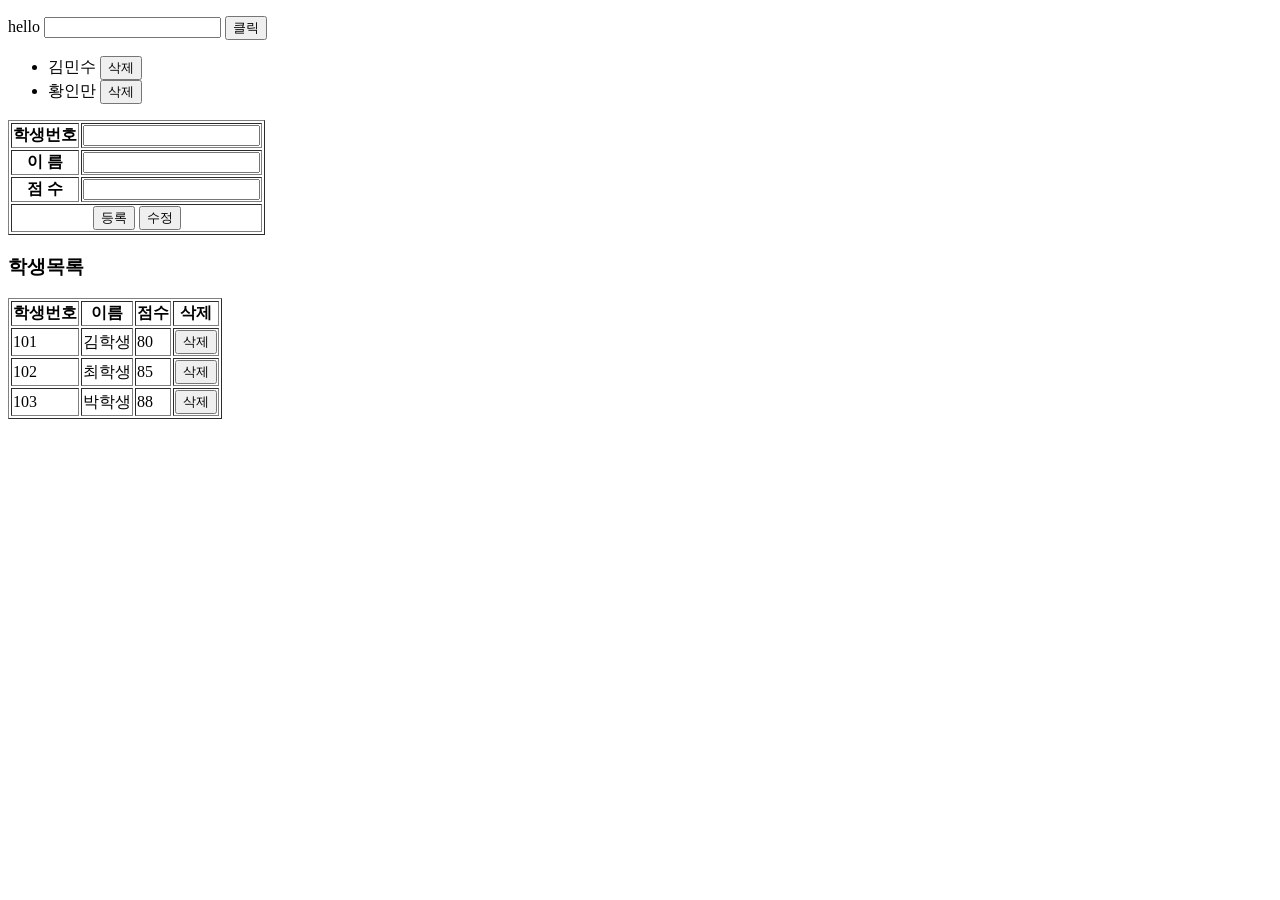
<file: boardweb/src/main/webapp/javascript/index.html>
<!DOCTYPE html>
<html>
<head>
<meta charset="UTF-8">
<title>0228</title>
</head>
<body>
  <p>hello
  <input type="text" id="name">
  <button class="btn">클릭</button>
  
  <ul id="list">
  	<li>김민수 <button>삭제</button></li>
  	<li>황인만 <button>삭제</button></li>
  </ul>
  
  <!-- 학생정보 입력 -->
  <table border="1">
    <tr>
      <th>학생번호</th>
      <td><input type="number" id="sno"></td>
    </tr>
    <tr>
      <th>이 름</th>
      <td><input type="text" id="sname"></td>
    </tr>
    <tr>
      <th>점 수</th>
      <td><input type="number" id="score"></td>
    </tr>
    <tr>
      <td colspan="2" align="center">
        <button id="addBtn">등록</button>
        <button id="editBtn">수정</button>
      </td> 
    </tr>
  </table>
  
  <h3>학생목록</h3>
  <table border="1">
    <thead>
      <tr>
        <th>학생번호</th>
        <th>이름</th>        
        <th>점수</th>
        <th>삭제</th>        
      </tr>
    </thead>
    <tbody id="studList">

    </tbody>
  </table>
  
  <script>
    let str = "hello";
    str = 10;
    str = {
    		name: "홍길동",
    		age: 20,
    		showInfo: function () {
    			return '이름은 ' + this.name + ', 나이는 ' + this.age;
    		}
        }
    // 속성
    for(let prop in str) {
    	console.log(prop, str[prop]);    	
    }
    
    str = ["홍길동", "김민수", 20];
    // 배열
    for(let val of str) {
    	console.log(val);    	
    }
    
    str = [
    	{sno: 101, sname: "김학생", score: 80},
    	{sno: 102, sname: "최학생", score: 85},
    	{sno: 103, sname: "박학생", score: 88}
    ]
    console.log(str[0].sno); // 이런 방법보다는
    console.log(str[0]['score']); // 이렇게 많이 사용
    console.log("-----");
    for (let student of str) {
    	//let prop = 'score';
    	//console.log(student.sno, student['sname'], student[prop]);
    	for (let prop in student) {
    		console.log(`${prop}: ${student[prop]}`);
    	}
    }
    
//    for (let student of str) {
//    	let trTag = document.createElement('tr');
//    	for (let prop in student) {
//    		let tdTag = document.createElement('td');
//    		tdTag.innerText = student[prop];
//    		console.log(`${prop}: ${student[prop]}`);
//    		trTag.append(tdTag);
//    	}
//    	document.querySelector('#studList').append(trTag);
//    }
    
    console.log(str[2], typeof str[2], typeof str);
  </script>
  <script src="script.js"></script>
</body>
</html>
</file>
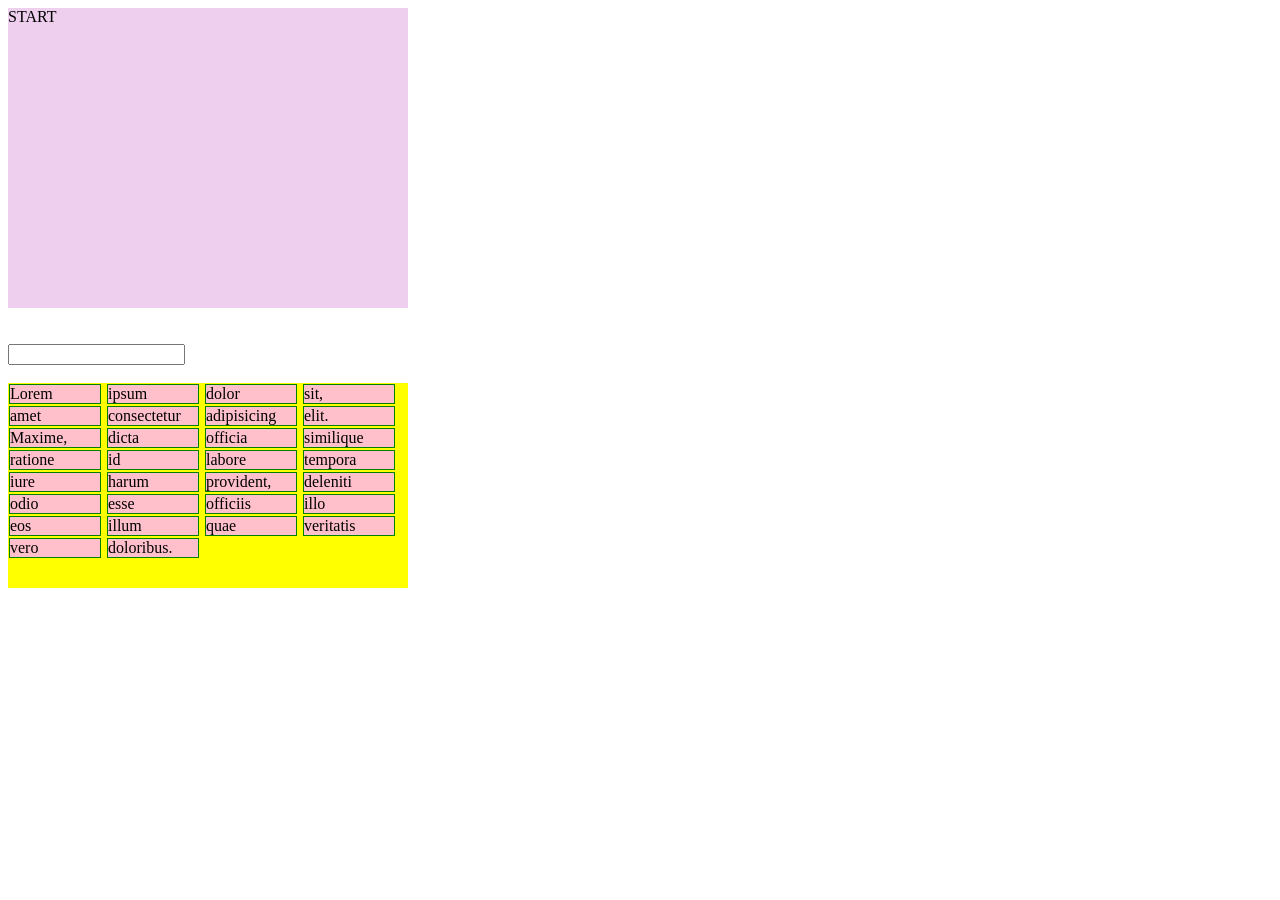
<file: boardweb/src/main/webapp/javascript/20240307.html>
<!DOCTYPE html>
<html lang="en">

<head>
  <meta charset="UTF-8">
  <meta name="viewport" content="width=device-width, initial-scale=1.0">
  <title>Document</title>
  <style>
    #show {
      background: yellow;
      width: 400px;
      height: 205px;
    }

    #show span {
      display: inline-block;
      width: 90px;
      border: 1px solid green;
      background: pink;
      margin: 1px;
    }

    #box {
      background: rgba(221, 160, 221, 0.5);
      width: 400px;
      height: 300px;
      z-index: 10;
    }
  </style>
</head>

<body>
  <div id="box">START</div>
  <div id="showBox">
    <br><br>
    <input type="text" id="keyword">
    <br><br>
    <div id="show">
      <span>Lorem</span>
      <span>ipsum</span>
      <span>dolor</span>
      <span>sit,</span>
      <span>amet</span>
      <span>consectetur</span>
      <span>adipisicing</span>
      <span>elit.</span>
      <span>Maxime,</span>
      <span>dicta</span>
      <span>officia</span>
      <span>similique</span>
      <span>ratione</span>
      <span>id</span>
      <span>labore</span>
      <span>tempora</span>
      <span>iure</span>
      <span>harum</span>
      <span>provident,</span>
      <span>deleniti</span>
      <span>odio</span>
      <span>esse</span>
      <span>officiis</span>
      <span>illo</span>
      <span>eos</span>
      <span>illum</span>
      <span>quae</span>
      <span>veritatis</span>
      <span>vero</span>
      <span>doloribus.</span>
    </div>
  </div>
  <p></p>

  <script>


    // document.querySelector('#timer').addEventListener('click', timer);
    // function timer(){
    //   document.querySelector('#box').setAttribute('style','display:block');
    //   let timing = 5;
    //   let count = setInterval(function() {
    //     let now = new Date();
    //     document.querySelector('#timer').innerText = timing + now.format();
    //     timing--;
    //     if(clearCnt == 0 && timing >= 0) {
    //       alert('성공');
    //       document.querySelector('#keyword').setAttribute('disabled', true);
    //       clearInterval(count);
    //     }
    //     if(timing < 0) {
    //       alert('실패');
    //       document.querySelector('#keyword').setAttribute('disabled', true);
    //       clearInterval(count);
    //     }
    //   }, 1000);
    // }
    // clearCnt = 1;
    // document.getElementById('keyword').addEventListener('change', function(e) {
    //   let kw = document.getElementById('keyword').value;
    //   let showList = document.querySelectorAll('#show span');
    //   showList.forEach(span => {
    //     if(span.innerText == kw){
    //       console.log(span.innerText);
    //       span.setAttribute('style','visibility:hidden');
    //     }
    //   });
    //   document.getElementById('keyword').value = '';
    // });
    
    // const obj = {
    // 		name: "hong",
    // 		age: 20,
    // 		showInfo: function() {
    // 			return `${this.name}, ${this.age}`;
    // 		},
    //     showAge() {
    //       return `${this.age}`
    //     }
    // }
    
    // obj.bloodType = 'O';
    
    // // Data라는 내장객체에 메소드 추가.
    // // prototype : 공간효율위함.
    // Date.prototype.format = function() {
    // 	let yyyy = this.getFullYear();
    //   let mm = this.getMonth();
    //   let dd = this.getDate();

    //   return `${yyyy} ${mm} ${dd}`;
    // }
    // Number.prototype.format = function() {

    // }
    

  </script>
</body>

</html>
</file>
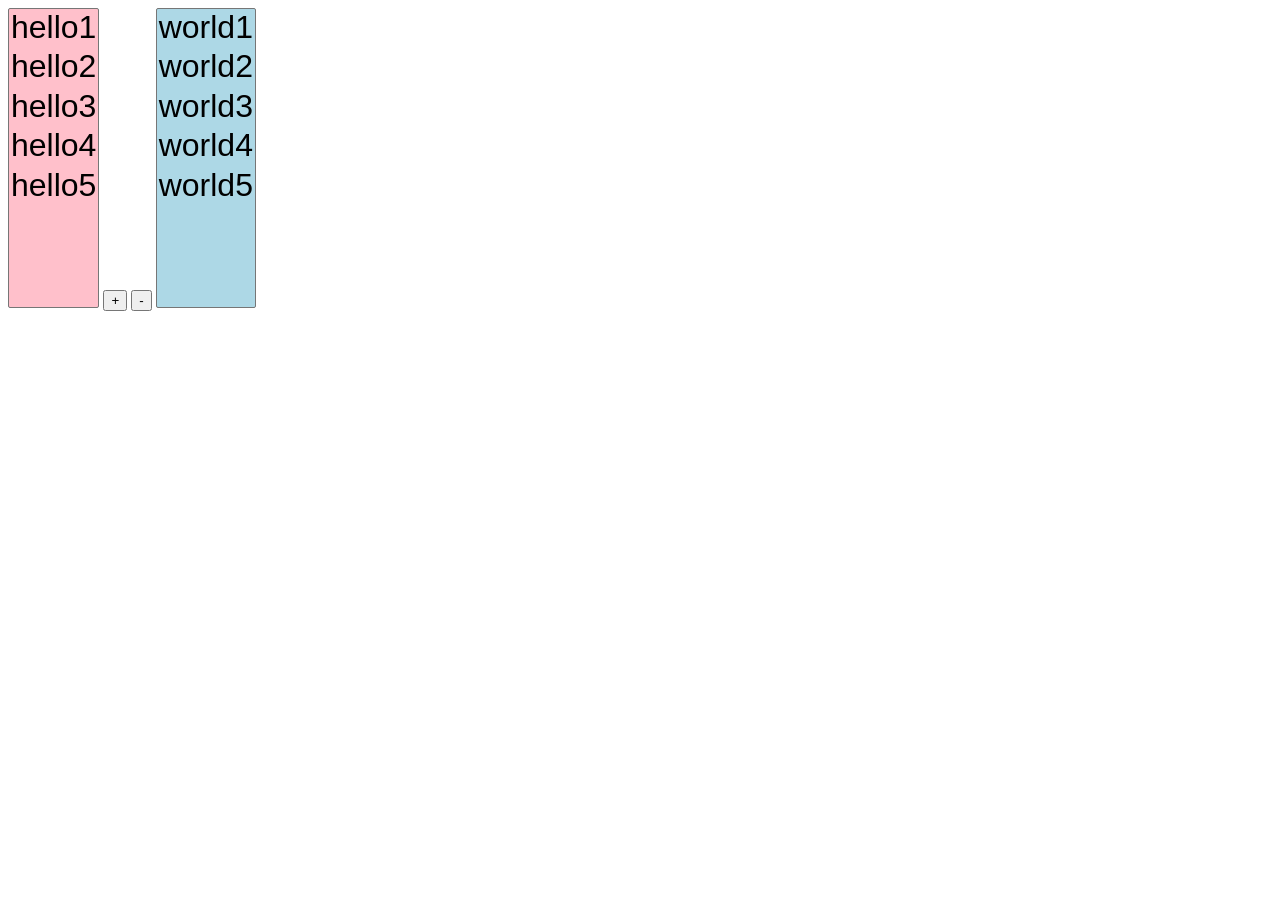
<file: boardweb/src/main/webapp/javascript/202403072.html>
<!DOCTYPE html>
<html lang="en">

<head>
  <meta charset="UTF-8">
  <meta name="viewport" content="width=device-width, initial-scale=1.0">
  <script src="https://ajax.googleapis.com/ajax/libs/jquery/3.7.1/jquery.min.js"></script>
  <title>Document</title>
  <style>
    
    option {
      font-size: 2rem;
    }

    .left {
      background: pink;
    }

    .right {
      background: lightblue;
    }
  </style>
</head>

<body>

  <select class="left" multiple style="height:300px">
    <option value="">hello1</option>
    <option value="">hello2</option>
    <option value="">hello3</option>
    <option value="">hello4</option>
    <option value="">hello5</option>
  </select>

  <button>+</button>
  <button>-</button>

  <select class="right" multiple style="height:300px">
    <option value="">world1</option>
    <option value="">world2</option>
    <option value="">world3</option>
    <option value="">world4</option>
    <option value="">world5</option>
  </select>

  <script>
    // $('button').eq(1).on('click', function(e) {
    //   $('.right').append($('.left option:selected'));
    // })
    $('button').eq(0).on('click', function(e) {
      $('.left').append($('.right option:selected'));
    })

    document.querySelector('button:nth-of-type(2)').addEventListener('click', function(e){
      document.querySelectorAll('.left option').forEach(opt => {
        if(opt.selected == true){
          document.querySelector('.right').append(opt);
        }
      })
    })

  </script>

</body>

</html>
</file>
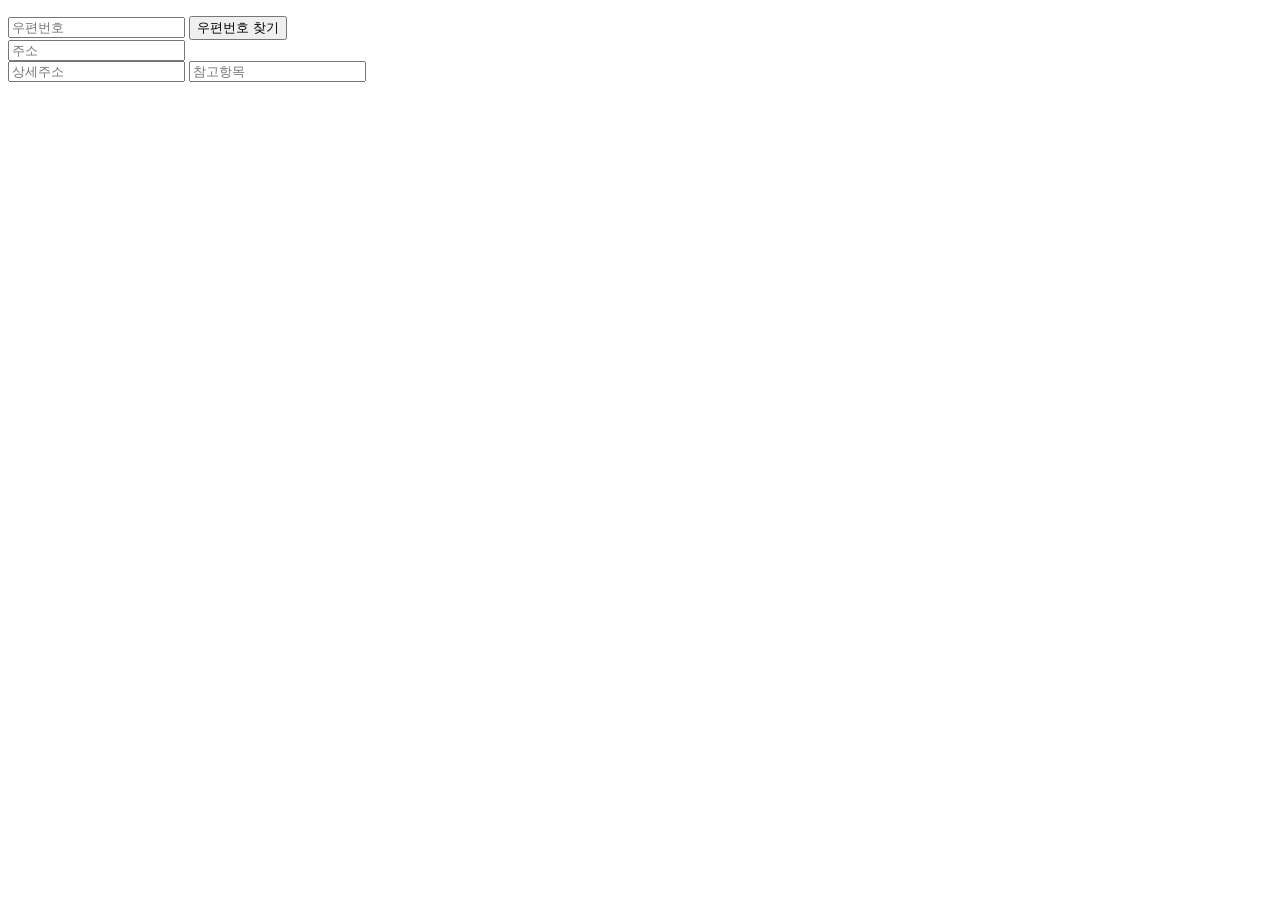
<file: boardweb/src/main/webapp/javascript/ajax.html>
<!DOCTYPE html>
<html>
<head>
<meta charset="UTF-8">
<title>테스트</title>
</head>
<body>

	<ul id="show"></ul>
	
	<input type="text" id="sample6_postcode" placeholder="우편번호">
	<input type="button" onclick="sample6_execDaumPostcode()"
		value="우편번호 찾기">
	<br>
	<input type="text" id="sample6_address" placeholder="주소">
	<br>
	<input type="text" id="sample6_detailAddress" placeholder="상세주소">
	<input type="text" id="sample6_extraAddress" placeholder="참고항목">

	<script>
		// var listFunc; => undefined.(이런식으로 호이스팅) (왜? 스크립트언어라 최대한 에러없이하기위해)

		console.log('javascript/ajax.html');

		/*  
		setTimeout(function() {
			//console.log('hello-1')
			setTimeout(function() {
		    	//console.log('hell0-2')
		    	setTimeout(function() {
		        	//console.log('hello-3')
		        }, 1000);
		    }, 3000);
		}, 1000);
		 */

		/*  
		fetch('../replyList.do?bno=' + 212 + '&page=' + 2)
		.then(function(resolve) {
			console.log('resolve=>', resolve);
			console.log();
			return resolve.json(); // json() => 문자열 -> 객체. (그래서 또 then 가능)
		})
		.then(function(result) {
			console.log('result=>', result);
			console.log();
		})
		.catch(function(err) { // 만약 위의 함수에서 에러가 나면, catch함수에서.
			console.log('err=>', err);
			console.log();
		})
		 */

		/*  
		fetch('../replyList.do?bno=' + 212 + '&page=' + 3)
		.then(resolve => resolve.json()) // JSON객체배열.
		.then(function(result) {
			console.log('result=>', result); // []
			result.forEach(reply => {
				let li = document.createElement('li');
				li.innerText = reply.reply;
				document.querySelector('#show').append(li);
			})
		})
		.catch(function(err) { // 만약 위의 함수에서 에러가 나면, catch함수에서.
			console.log('err=>', err);
			console.log();
		})
		 */

		/*  
		const listFunc = function(result){
			console.log('result=>', result);
			result.forEach(reply => {
				let li = document.createElement('li');
				li.innerText = reply.reply;
				document.querySelector('#show').append(li);
			})
		}
		
		fetch('../replyList.do?bno=' + 212 + '&page=' + 3)
		.then(resolve => resolve.json())
		.then(listFunc) // 이렇게 함수로.
		.catch(function(err) { 
			console.log('err=>', err);
			console.log();
		})
		 */

		/*  
		// 등록.
		fetch('../addReply.do', {
			method: 'POST',
			headers: {
				'Content-type': 'application/x-www-form-urlencoded'
			},
			body: 'bno=' + 217 + '&reply=' + '한글로 댓글테스트' + '&replyer=' + 'tester'
		})
		.then(resolve => resolve.json())
		.then(result => {
			if(result.retCode == 'OK'){
				alert('성공')
			} else {
				alert('실패')
			}
		})
		.catch(err => console.log(err));
		 */

		/*  
		// const/let 로 선언하면 호이스팅 안됨.
		var listFunc = function(result){
			console.log('result=>', result);
			result.forEach(reply => {
				let li = document.createElement('li');
				li.innerText = reply.reply;
				document.querySelector('#show').append(li);
			})
		}
		 */

		// 목록출력. async/await 
		// await => fetch()가 처리되기 전까지는 다음코드 진행 안함! 그런데! async 함수 안에서만 가능하다!!
		// await is only valid in async functions and the top level bodies of modules
		/*
		await fetch('../replyList.do?bno=' + 212 + '&page=' + 3) // promise객체여야 then메소드 가능.
		.then(resolve => resolve.json()) // promise객체
		.then(listFunc) // 이렇게 함수로.
		.catch(function(err) { 
		console.log('err=>', err);
		console.log();
		})
		 **/

		// 또는 변수가 아닌 함수를 선언 -> 호이스팅 가능.
		// (function listFunc(result) 와 let listFunc 안됨! 같은 이름이라서)
		/*
		function listFunc(result){
			console.log('result=>', result);
			result.forEach(reply => {
				let li = document.createElement('li');
				li.innerText = reply.reply;
				document.querySelector('#show').append(li);
			})	
		}
		 **/

		// 등록 후 목록출력.
		/* asyncFunc();
		
		async function asyncFunc() {
			try {
		    	let prom1 = await fetch('../addReply.do', {
		        	method: 'POST',
		        	headers: {
		        		'Content-type': 'application/x-www-form-urlencoded'
		        	},
		        	body: 'bno=' + 217 + '&reply=' + '한글로 댓글테스트2' + '&replyer=' + 'tester'
		        });
		    	let json1 = await prom1.json();
		    	if (json1.retCode == 'OK') {
		    		alert('성공');
		    		let prom2 = await fetch('../replyList.do?bno=' + 217 + '&page=' + 5);
		    		let json2 = await prom2.json();
		    		listFunc(json2);
		    	} else {
		    		alert('실패')
		    	}
		    } catch (err) {
		    	console.log(err);
		    }
		} */

		// async/await 정리
		/* async function list() {
		    let resolve = await fetch('../replyList.do?bno=' + 212 + '&page=' + 4); //promise객체.
		    let result = await resolve.json(); //promise객체. resolve.json()처리할때까지 다음코드 기다리기.
		    listFunc(result);
		}
		
		function listFunc(result) {
			console.log('result=>', result);
			result.forEach(reply => {
				let li = document.createElement('li');
				li.innerText = reply.reply;
				document.querySelector('#show').append(li);
			})	
		} */
	</script>
	<script
		src="//t1.daumcdn.net/mapjsapi/bundle/postcode/prod/postcode.v2.js"></script>
	<script>
		document.getElementById('sample6_postcode').addEventListener('click', sample6_execDaumPostcode);
		function sample6_execDaumPostcode() {
			new daum.Postcode(
					{
						oncomplete : function(data) {
							// 팝업에서 검색결과 항목을 클릭했을때 실행할 코드를 작성하는 부분.

							// 각 주소의 노출 규칙에 따라 주소를 조합한다.
							// 내려오는 변수가 값이 없는 경우엔 공백('')값을 가지므로, 이를 참고하여 분기 한다.
							var addr = ''; // 주소 변수
							var extraAddr = ''; // 참고항목 변수

							//사용자가 선택한 주소 타입에 따라 해당 주소 값을 가져온다.
							if (data.userSelectedType === 'R') { // 사용자가 도로명 주소를 선택했을 경우
								addr = data.roadAddress;
							} else { // 사용자가 지번 주소를 선택했을 경우(J)
								addr = data.jibunAddress;
							}

							// 사용자가 선택한 주소가 도로명 타입일때 참고항목을 조합한다.
							if (data.userSelectedType === 'R') {
								// 법정동명이 있을 경우 추가한다. (법정리는 제외)
								// 법정동의 경우 마지막 문자가 "동/로/가"로 끝난다.
								if (data.bname !== ''
										&& /[동|로|가]$/g.test(data.bname)) {
									extraAddr += data.bname;
								}
								// 건물명이 있고, 공동주택일 경우 추가한다.
								if (data.buildingName !== ''
										&& data.apartment === 'Y') {
									extraAddr += (extraAddr !== '' ? ', '
											+ data.buildingName
											: data.buildingName);
								}
								// 표시할 참고항목이 있을 경우, 괄호까지 추가한 최종 문자열을 만든다.
								if (extraAddr !== '') {
									extraAddr = ' (' + extraAddr + ')';
								}
								// 조합된 참고항목을 해당 필드에 넣는다.
								document.getElementById("sample6_extraAddress").value = extraAddr;

							} else {
								document.getElementById("sample6_extraAddress").value = '';
							}

							// 우편번호와 주소 정보를 해당 필드에 넣는다.
							document.getElementById('sample6_postcode').value = data.zonecode;
							document.getElementById("sample6_address").value = addr;
							// 커서를 상세주소 필드로 이동한다.
							document.getElementById("sample6_detailAddress")
									.focus();
						}
					}).open();
		}
	</script>

</body>
</html>
</file>
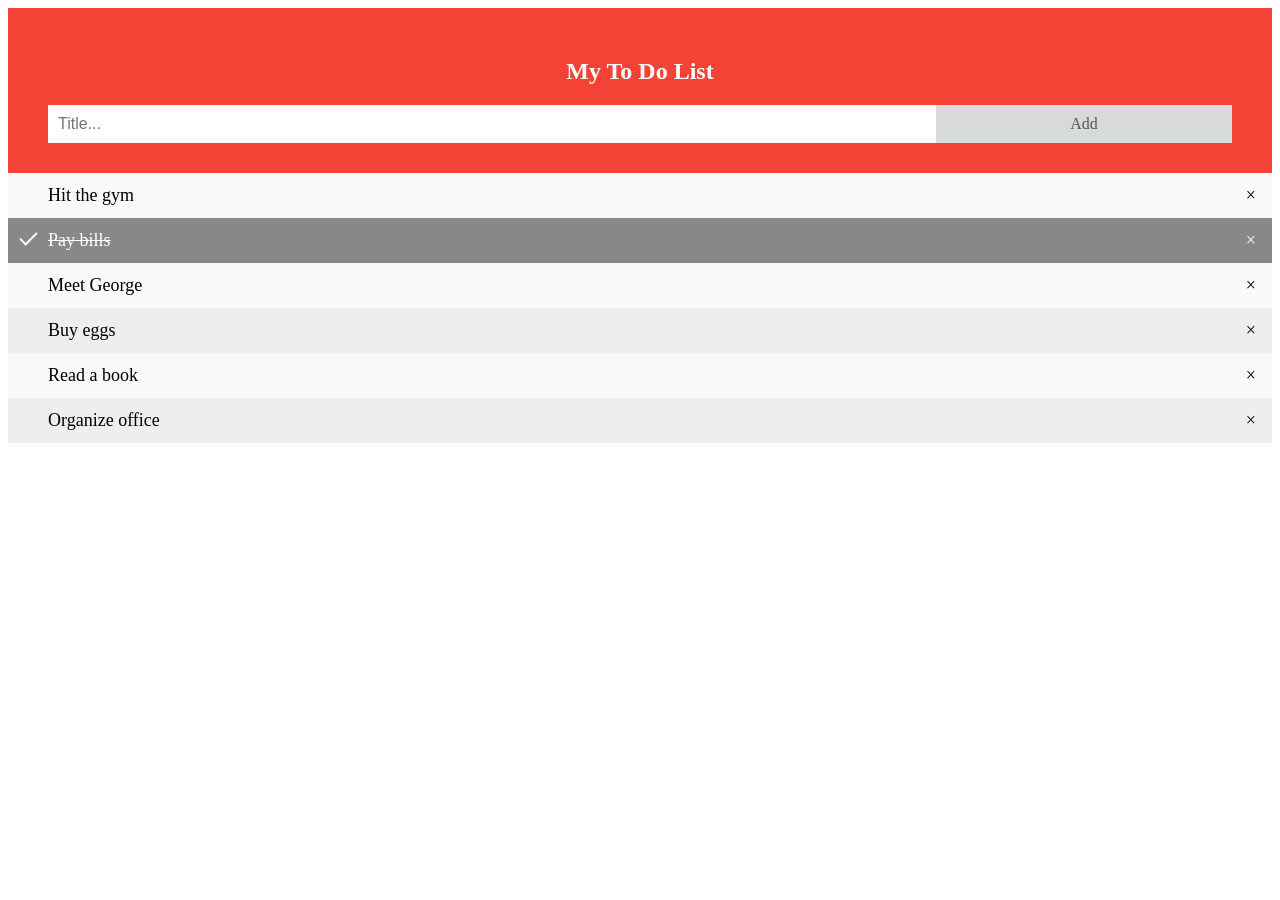
<file: boardweb/src/main/webapp/jquery/todolist.html>
<!DOCTYPE html>
<html>
<head>
<meta charset="UTF-8">
<script
	src="https://ajax.googleapis.com/ajax/libs/jquery/3.7.1/jquery.min.js"></script>
<title>Insert title here</title>

<style>
/* Include the padding and border in an element's total width and height */
* {
	box-sizing: border-box;
}

/* Remove margins and padding from the list */
ul {
	margin: 0;
	padding: 0;
}

/* Style the list items */
ul li {
	cursor: pointer;
	position: relative;
	padding: 12px 8px 12px 40px;
	background: #eee;
	font-size: 18px;
	transition: 0.2s;
	/* make the list items unselectable */
	-webkit-user-select: none;
	-moz-user-select: none;
	-ms-user-select: none;
	user-select: none;
}

/* Set all odd list items to a different color (zebra-stripes) */
ul li:nth-child(odd) {
	background: #f9f9f9;
}

/* Darker background-color on hover */
ul li:hover {
	background: #ddd;
}

/* When clicked on, add a background color and strike out text */
ul li.checked {
	background: #888;
	color: #fff;
	text-decoration: line-through;
}

/* Add a "checked" mark when clicked on */
ul li.checked::before {
	content: '';
	position: absolute;
	border-color: #fff;
	border-style: solid;
	border-width: 0 2px 2px 0;
	top: 10px;
	left: 16px;
	transform: rotate(45deg);
	height: 15px;
	width: 7px;
}

/* Style the close button */
.close {
	position: absolute;
	right: 0;
	top: 0;
	padding: 12px 16px 12px 16px;
}

.close:hover {
	background-color: #f44336;
	color: white;
}

/* Style the header */
.header {
	background-color: #f44336;
	padding: 30px 40px;
	color: white;
	text-align: center;
}

/* Clear floats after the header */
.header:after {
	content: "";
	display: table;
	clear: both;
}

/* Style the input */
input {
	margin: 0;
	border: none;
	border-radius: 0;
	width: 75%;
	padding: 10px;
	float: left;
	font-size: 16px;
}

/* Style the "Add" button */
.addBtn {
	padding: 10px;
	width: 25%;
	background: #d9d9d9;
	color: #555;
	float: left;
	text-align: center;
	font-size: 16px;
	cursor: pointer;
	transition: 0.3s;
	border-radius: 0;
}

.addBtn:hover {
	background-color: #bbb;
}
</style>

</head>

<body>
	<div id="myDIV" class="header">
		<h2>My To Do List</h2>
		<input type="text" id="myInput" placeholder="Title..."> <span
			onclick="newElement()" class="addBtn">Add</span>
	</div>

	<ul id="myUL">
		<li>Hit the gym</li>
		<li class="checked">Pay bills</li>
		<li>Meet George</li>
		<li>Buy eggs</li>
		<li>Read a book</li>
		<li>Organize office</li>
	</ul>

	<script>
		$('li').append($('<span />').addClass('close').text('\u00D7'));

		/* 이벤트위임 장점: 위임 안하면 새롭게 생성한 노드에서 다시 이벤트를 걸어야 한다.(함수이름 or 이벤트코드다시)*/
		/* 이미 있는 존재에 이벤트를 걸면 새롭게 생성된 자식노드에도 적용이 된다. */
		/* function(e)의 this는 sapn, (e)=>의 this는 윈도우! */
		$('#myUL').on('click', '.close', function(e) {
			$(this).parentsUntil('ul').hide();
			console.log(this);
			e.stopPropagation();
		});

		$('#myUL').on('click', 'li', (e) => {
			let test = $(e.target).toggleClass('checked');
			console.log(e.target);
		});

		function newElement() {
			let inputValue = $('#myInput').val();
			if (!inputValue) {
				alert('내용을 입력하세요.');
				return;
			} else {
				$('#myUL').append($('<li />').text(inputValue).append(
						$('<span />').addClass('close').text('\u00D7')
						));
				$('#myInput').val('');
			}
		}

		// // Create a "close" button and append it to each list item
		// var myNodelist = document.getElementsByTagName("LI");
		// var i;
		// for (i = 0; i < myNodelist.length; i++) {
		// 	var span = document.createElement("SPAN");
		// 	var txt = document.createTextNode("\u00D7");
		// 	span.className = "close";
		// 	span.appendChild(txt);
		// 	myNodelist[i].appendChild(span);
		// }

		// // Click on a close button to hide the current list item
		// var close = document.getElementsByClassName("close");
		// var i;
		// for (i = 0; i < close.length; i++) {
		// 	close[i].onclick = function() {
		// 		var div = this.parentElement;
		// 		div.style.display = "none";
		// 	}
		// }

		// // Add a "checked" symbol when clicking on a list item
		// var list = document.querySelector('ul');
		// list.addEventListener('click', function(ev) {
		// 	if (ev.target.tagName === 'LI') {
		// 		ev.target.classList.toggle('checked');
		// 	}
		// }, false);

		// // Create a new list item when clicking on the "Add" button
		// function newElement() {
		// 	var li = document.createElement("li");
		// 	var inputValue = document.getElementById("myInput").value;
		// 	var t = document.createTextNode(inputValue);
		// 	li.appendChild(t);
		// 	if (inputValue === '') {
		// 		alert("You must write something!");
		// 	} else {
		// 		document.getElementById("myUL").appendChild(li);
		// 	}
		// 	document.getElementById("myInput").value = "";

		// 	var span = document.createElement("SPAN");
		// 	var txt = document.createTextNode("\u00D7");
		// 	span.className = "close";
		// 	span.appendChild(txt);
		// 	li.appendChild(span);

		// 	for (i = 0; i < close.length; i++) {
		// 		close[i].onclick = function() {
		// 			var div = this.parentElement;
		// 			div.style.display = "none";
		// 		}
		// 	}
		// }
	</script>

</body>
</html>
</file>
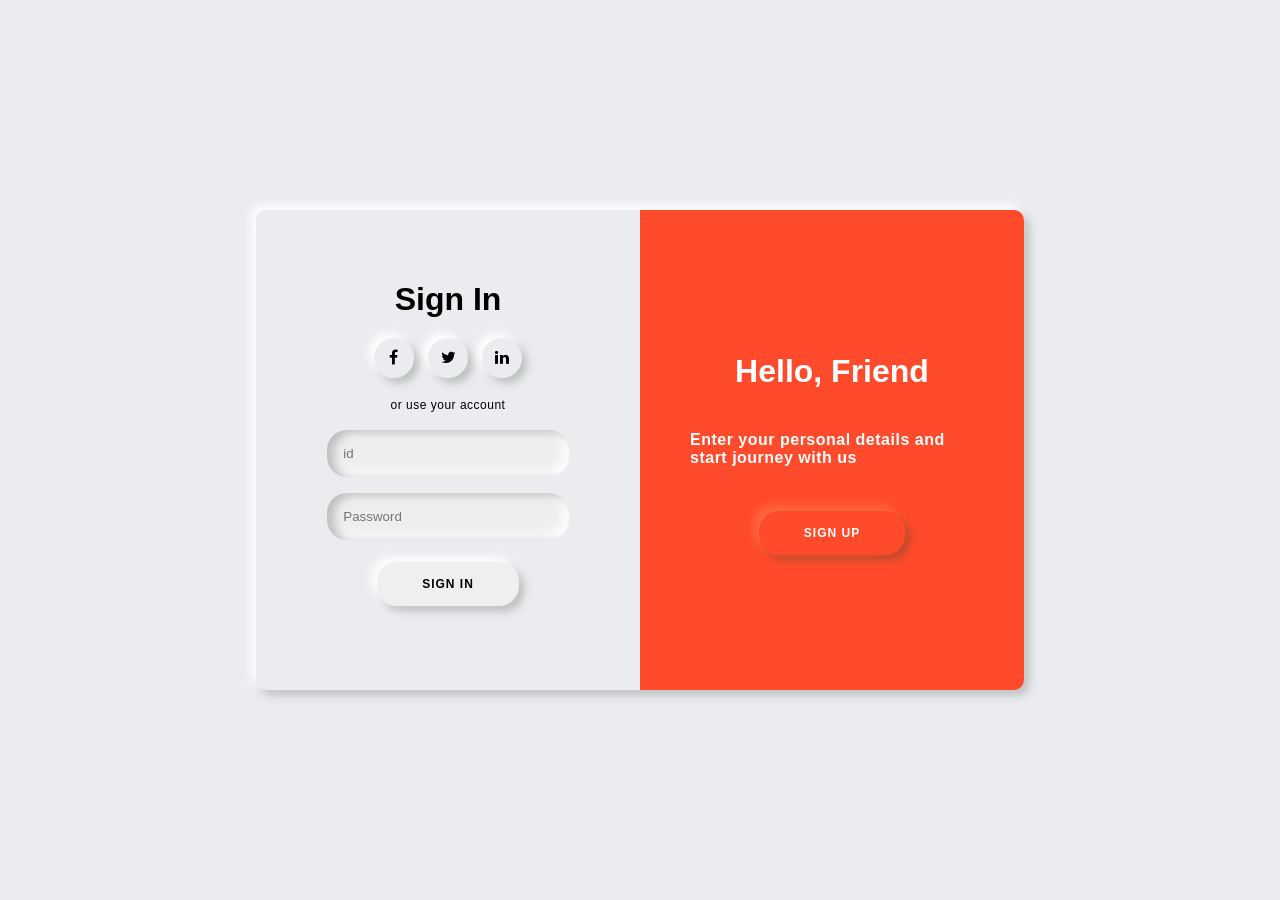
<file: boardweb/src/main/webapp/mypage/mypage.html>
<!DOCTYPE html>
<html>
<head>
<meta charset="UTF-8">
<title>my-page</title>
<link href="style.css" rel="stylesheet" />
</head>
<body>
	<div class="wrapper">
		<div class="container">
			<div class="sign-up-container">
				<form>
					<h1>Create Account</h1>
					<div class="social-links">
						<div>
							<a href="#"><i class="fa fa-facebook" aria-hidden="true"></i></a>
						</div>
						<div>
							<a href="#"><i class="fa fa-twitter" aria-hidden="true"></i></a>
						</div>
						<div>
							<a href="#"><i class="fa fa-linkedin" aria-hidden="true"></i></a>
						</div>
					</div>
					<span>or use your email for registration</span>
					<input type="text" placeholder="Name">
					<input type="email" placeholder="Email">
					<input type="password" placeholder="Password">
					<button type="submit" class="form_btn">Sign Up</button>
				</form>
			</div>
			<div class="sign-in-container">
				<form action="" method="post" name="login">
					<h1>Sign In</h1>
					<div class="social-links">
						<div>
							<a href="#"><i class="fa fa-facebook" aria-hidden="true"></i></a>
						</div>
						<div>
							<a href="#"><i class="fa fa-twitter" aria-hidden="true"></i></a>
						</div>
						<div>
							<a href="#"><i class="fa fa-linkedin" aria-hidden="true"></i></a>
						</div>
					</div>
					<span>or use your account</span>
					<input type="text" name="id" placeholder="id">
					<input type="password" name="pw" placeholder="Password">
					<button class="form_btn">Sign In</button>
				</form>
			</div>
			<div class="overlay-container">
				<div class="overlay-left">
					<h1>Welcome Back</h1>
					<p>To keep connected with us please login with your personal
						info</p>
					<button id="signIn" class="overlay_btn">Sign In</button>
				</div>
				<div class="overlay-right">
					<h1>Hello, Friend</h1>
					<p>Enter your personal details and start journey with us</p>
					<button id="signUp" class="overlay_btn">Sign Up</button>
				</div>
			</div>
		</div>
	</div>
	<script src="app.js"></script>

</body>
</html>
</file>
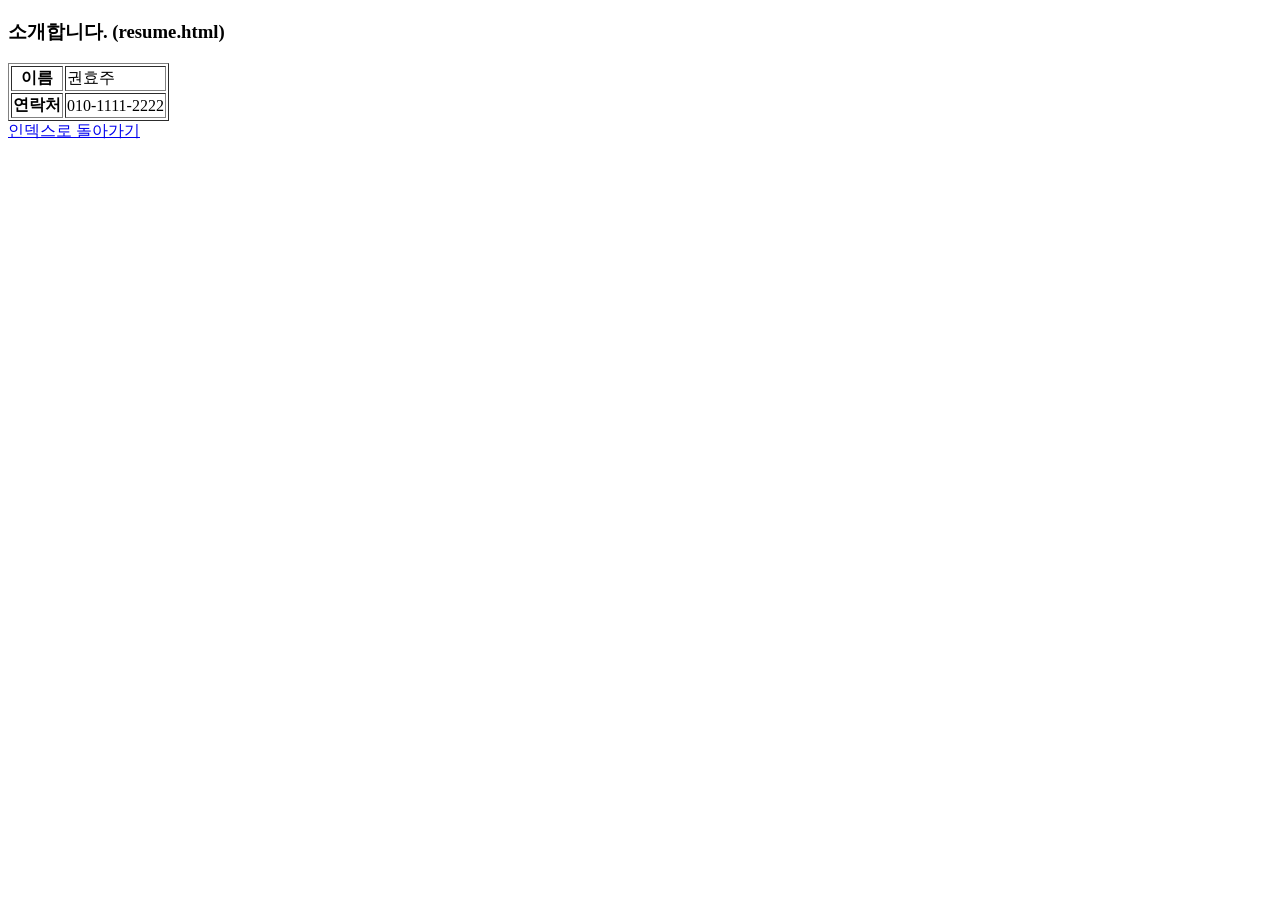
<file: boardweb/src/main/webapp/resume/resume.html>
<!DOCTYPE html>
<html>
<head>
<meta charset="UTF-8">
<title>소개합니다.</title>
</head>
<body>
 <h3>소개합니다. (resume.html)</h3>
 <table border="1">
 	<tr>
 		<th>이름</th><td>권효주</td>
 	</tr>
 	 	<tr>
 		<th>연락처</th><td>010-1111-2222</td>
 	</tr>
 </table>
 <a href="../index.html">인덱스로 돌아가기</a>
</body>
</html>
</file>
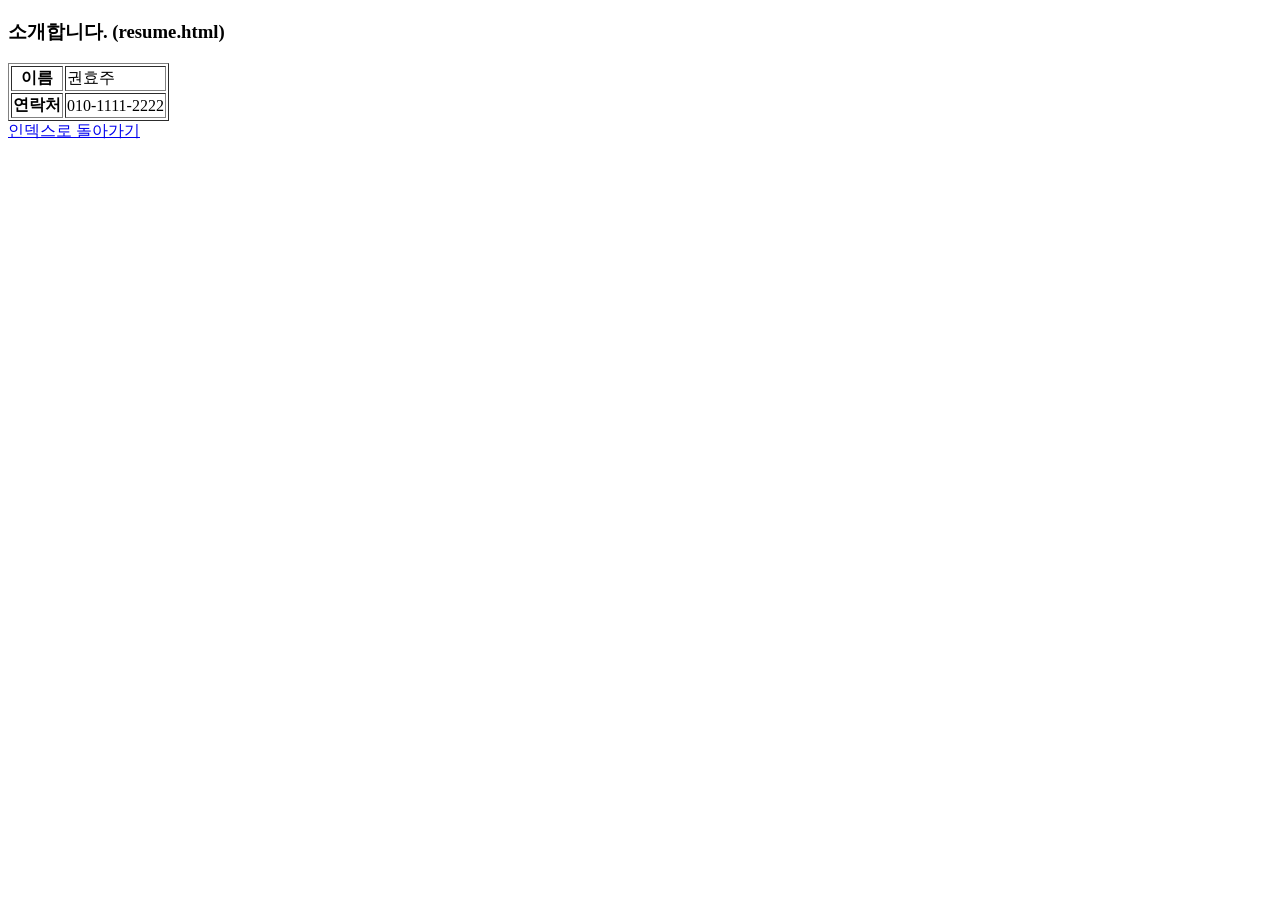
<file: boardweb/src/main/webapp/WEB-INF/resume.html>
<!DOCTYPE html>
<html>
<head>
<meta charset="UTF-8">
<title>소개합니다.</title>
</head>
<body>
 <h3>소개합니다. (resume.html)</h3>
 <table border="1">
 	<tr>
 		<th>이름</th><td>권효주</td>
 	</tr>
 	 	<tr>
 		<th>연락처</th><td>010-1111-2222</td>
 	</tr>
 </table>
 <a href="../index.html">인덱스로 돌아가기</a>
</body>
</html>
<!-- 이렇게 WEB-INF에 넣으면 직접 접속이 안됨(숨기고싶음페이지) 접속방법: 프론트컨트롤러 통해서만 가능 -->
</file>
<file: boardweb/src/main/webapp/mypage/style.css>
@charset "UTF-8";
@import url("https://cdnjs.cloudflare.com/ajax/libs/font-awesome/4.7.0/css/font-awesome.css");

* {
  box-sizing: border-box;
}
body {
  font-family: "Montserrat", sans-serif;
  margin: 0;
  padding: 0;
}
.wrapper {
  width: 100%;
  height: 100vh;
  display: flex;
  justify-content: center;
  align-items: center;
  background: #ebecf0;
  overflow: hidden;
}
.container {
  border-radius: 10px;
  box-shadow: -5px -5px 10px #fff, 5px 5px 10px #babebc;
  position: absolute;
  width: 768px;
  min-height: 480px;
  overflow: hidden;
}
form {
  background: #ebecf0;
  display: flex;
  flex-direction: column;
  padding: 0 50px;
  height: 100%;
  justify-content: center;
  align-items: center;
}
form input {
  background: #eee;
  padding: 16px;
  margin: 8px 0;
  width: 85%;
  border: 0;
  outline: none;
  border-radius: 20px;
  box-shadow: inset 7px 2px 10px #babebc, inset -5px -5px 12px #fff;
}
button {
  border-radius: 20px;
  border: none;
  outline: none;
  font-size: 12px;
  font-weight: bold;
  padding: 15px 45px;
  margin: 14px;
  letter-spacing: 1px;
  text-transform: uppercase;
  cursor: pointer;
  transition: transform 80ms ease-in;
}
.form_btn {
  box-shadow: -5px -5px 10px #fff, 5px 5px 8px #babebc;
}
.form_btn:active {
  box-shadow: inset 1px 1px 2px #babebc, inset -1px -1px 2px #fff;
}
.overlay_btn {
  background-color: #ff4b2b;
  color: #fff;
  box-shadow: -5px -5px 10px #ff6b3f, 5px 5px 8px #bf4b2b;
}
.sign-in-container {
  position: absolute;
  left: 0;
  width: 50%;
  height: 100%;
  transition: all 0.5s;
}
.sign-up-container {
  position: absolute;
  left: 0;
  width: 50%;
  height: 100%;
  opacity: 0;
  transition: all 0.5s;
}
.overlay-left {
  display: flex;
  flex-direction: column;
  padding: 0 50px;
  justify-content: center;
  align-items: center;
  position: absolute;
  right: 0;
  width: 50%;
  height: 100%;
  opacity: 0;
  background-color: #ff4b2b;
  color: #fff;
  transition: all 0.5s;
}
.overlay-right {
  display: flex;
  flex-direction: column;
  padding: 0 50px;
  justify-content: center;
  align-items: center;
  position: absolute;
  right: 0;
  width: 50%;
  height: 100%;
  background-color: #ff4b2b;
  color: #fff;
  transition: all 0.5s;
}
.container.right-panel-active .sign-in-container {
  transform: translateX(100%);
  opacity: 0;
}
.container.right-panel-active .sign-up-container {
  transform: translateX(100%);
  opacity: 1;
  z-index: 2;
}
.container.right-panel-active .overlay-right {
  transform: translateX(-100%);
  opacity: 0;
}
.container.right-panel-active .overlay-left {
  transform: translateX(-100%);
  opacity: 1;
  z-index: 2;
}
.social-links {
  margin: 20px 0;
}
form h1 {
  font-weight: bold;
  margin: 0;
  color: #000;
}

p {
  font-size: 16px;
  font-weight: bold;
  letter-spacing: 0.5px;
  margin: 20px 0 30px;
}
span {
  font-size: 12px;
  color: #000;
  letter-spacing: 0.5px;
  margin-bottom: 10px;
}
.social-links div {
  width: 40px;
  height: 40px;
  display: inline-flex;
  justify-content: center;
  align-items: center;
  margin: 0 5px;
  border-radius: 50%;
  box-shadow: -5px -5px 10px #fff, 5px 5px 8px #babebc;
  cursor: pointer;
}
.social-links a {
  color: #000;
}
.social-links div:active {
  box-shadow: inset 1px 1px 2px #babebc, inset -1px -1px 2px #fff;
}
</file>
